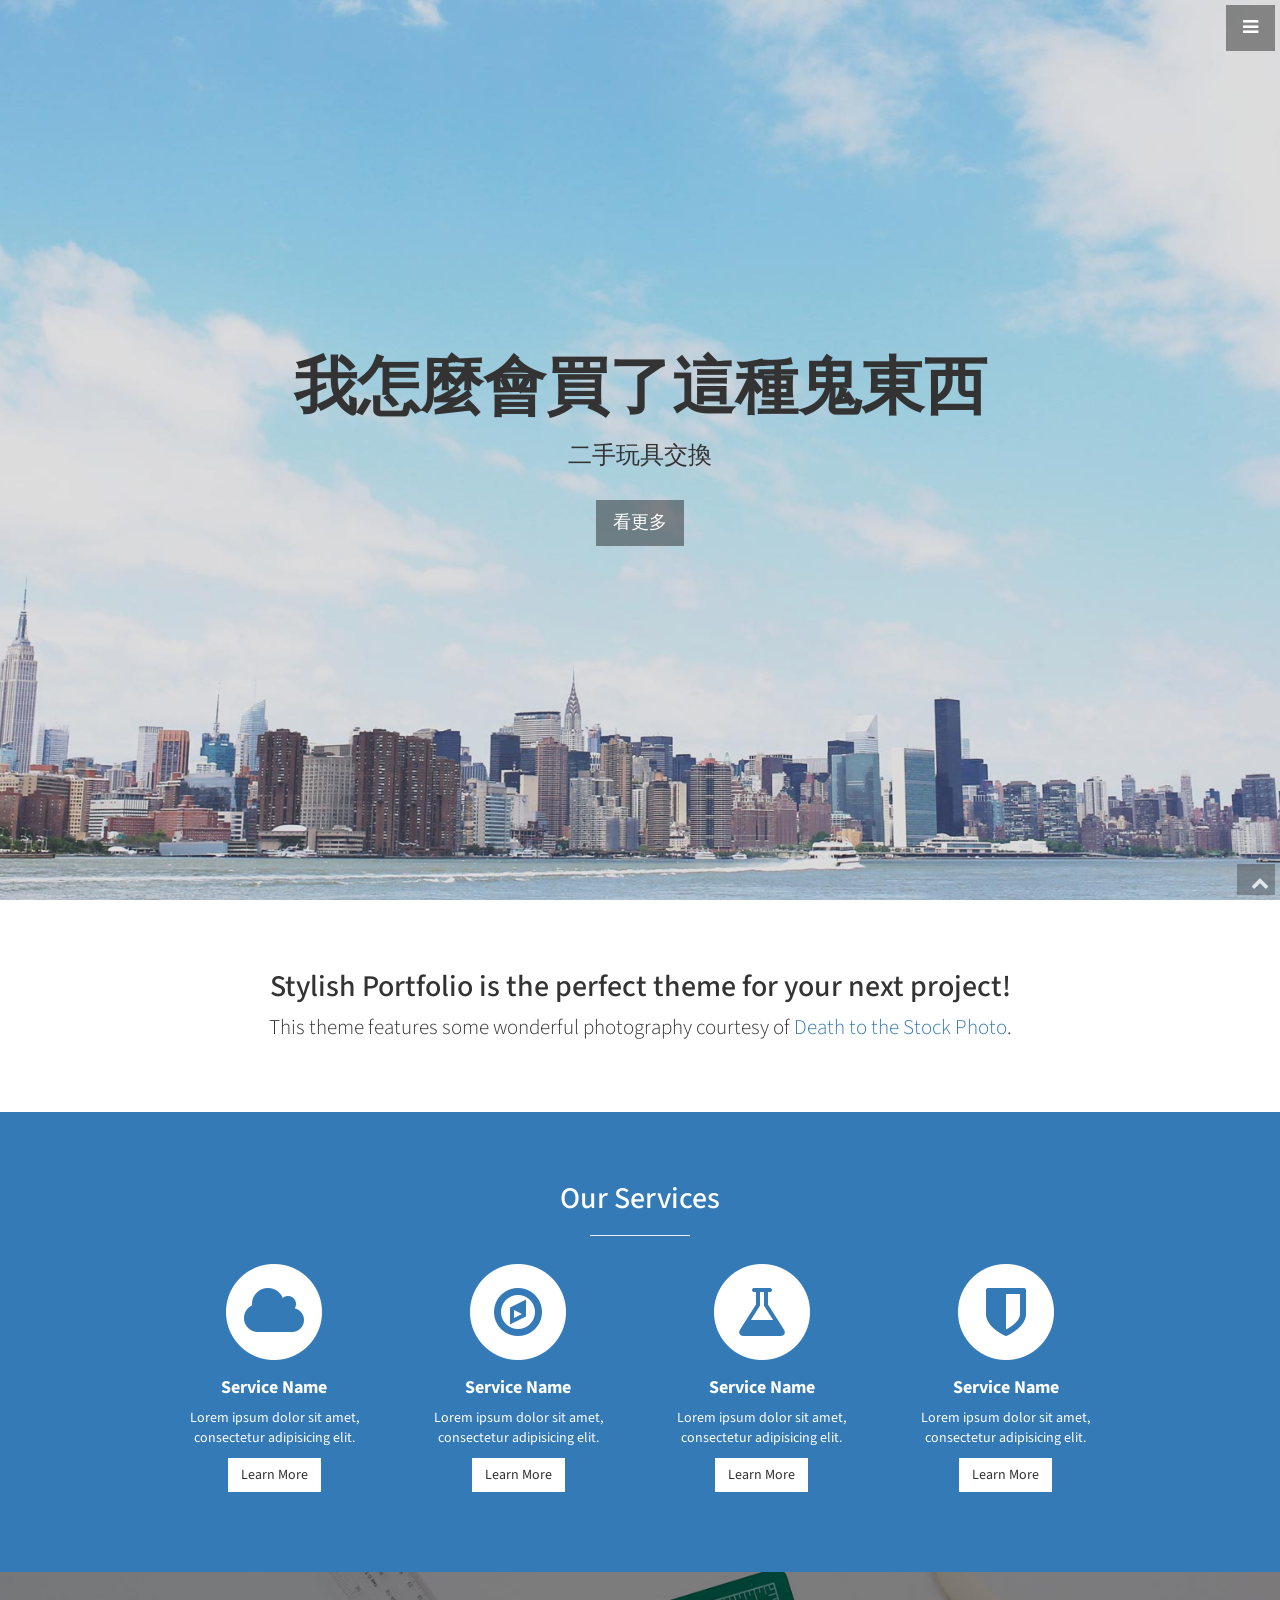
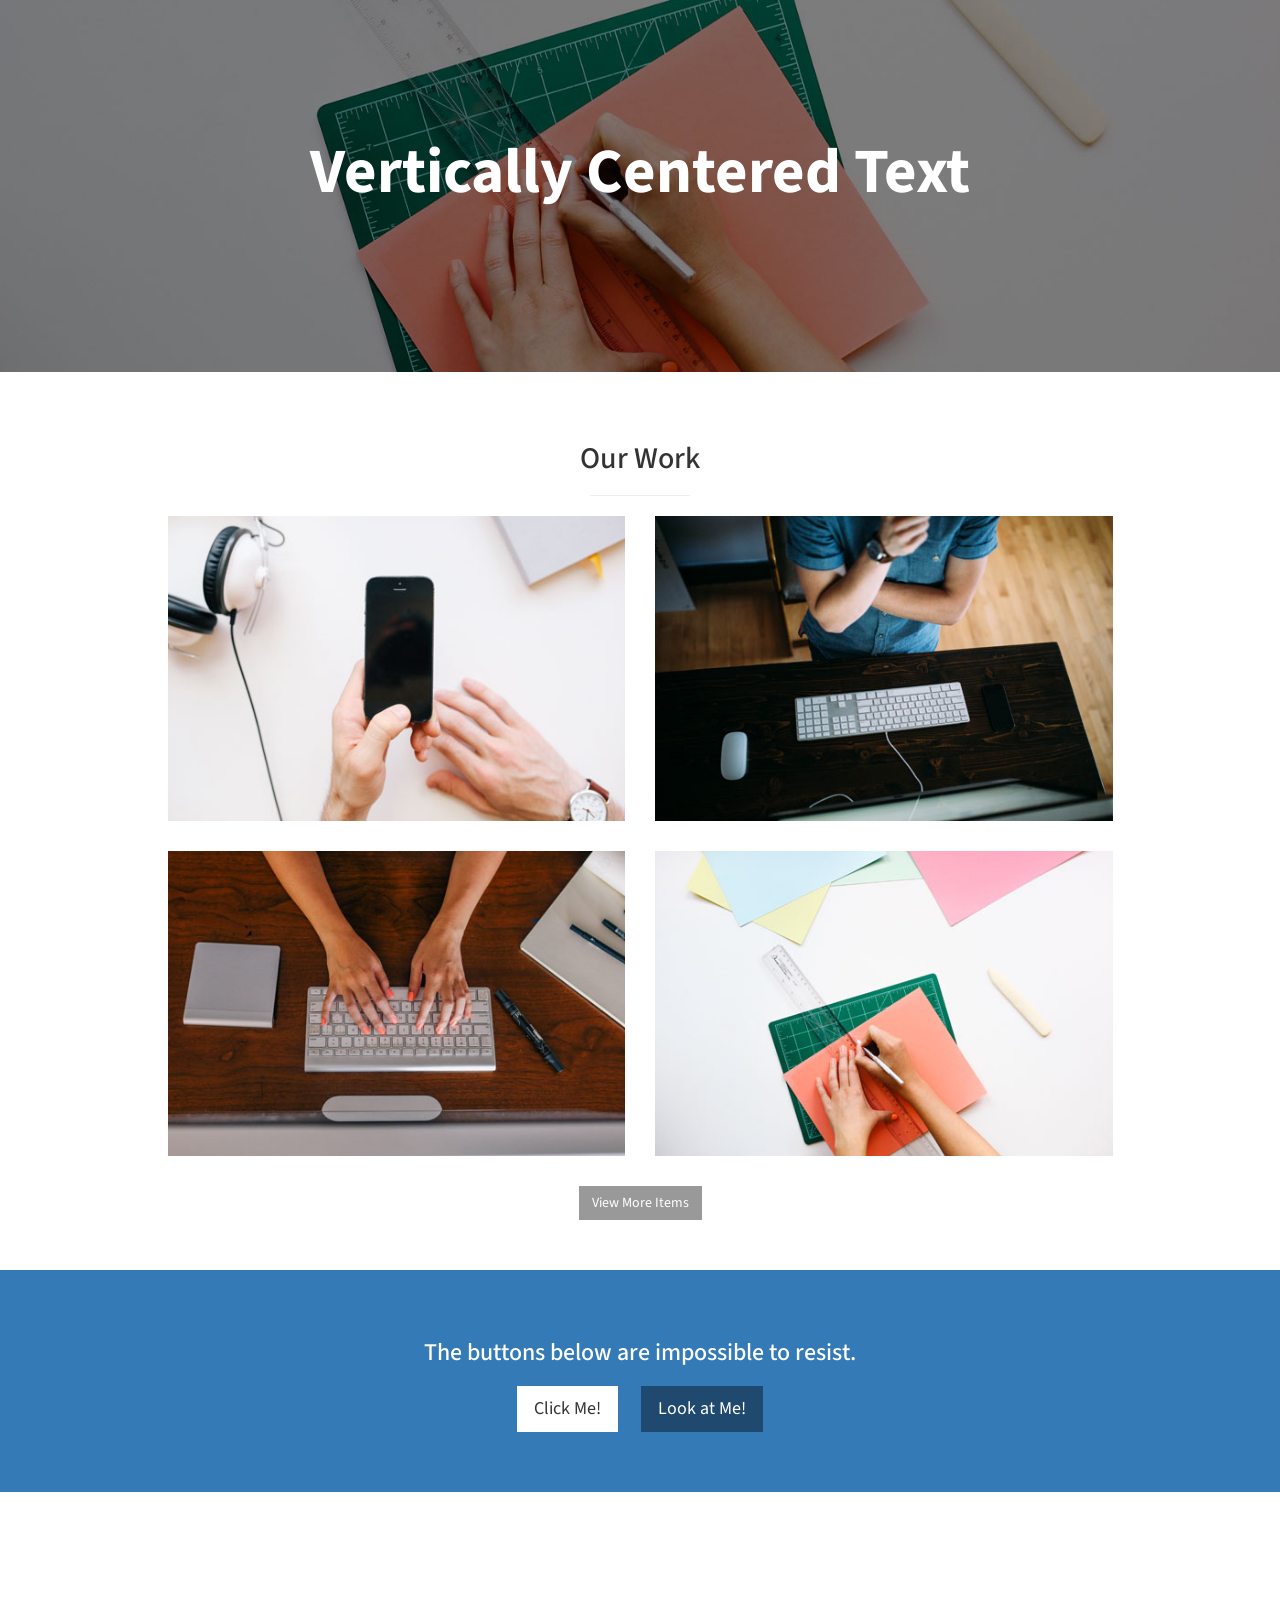
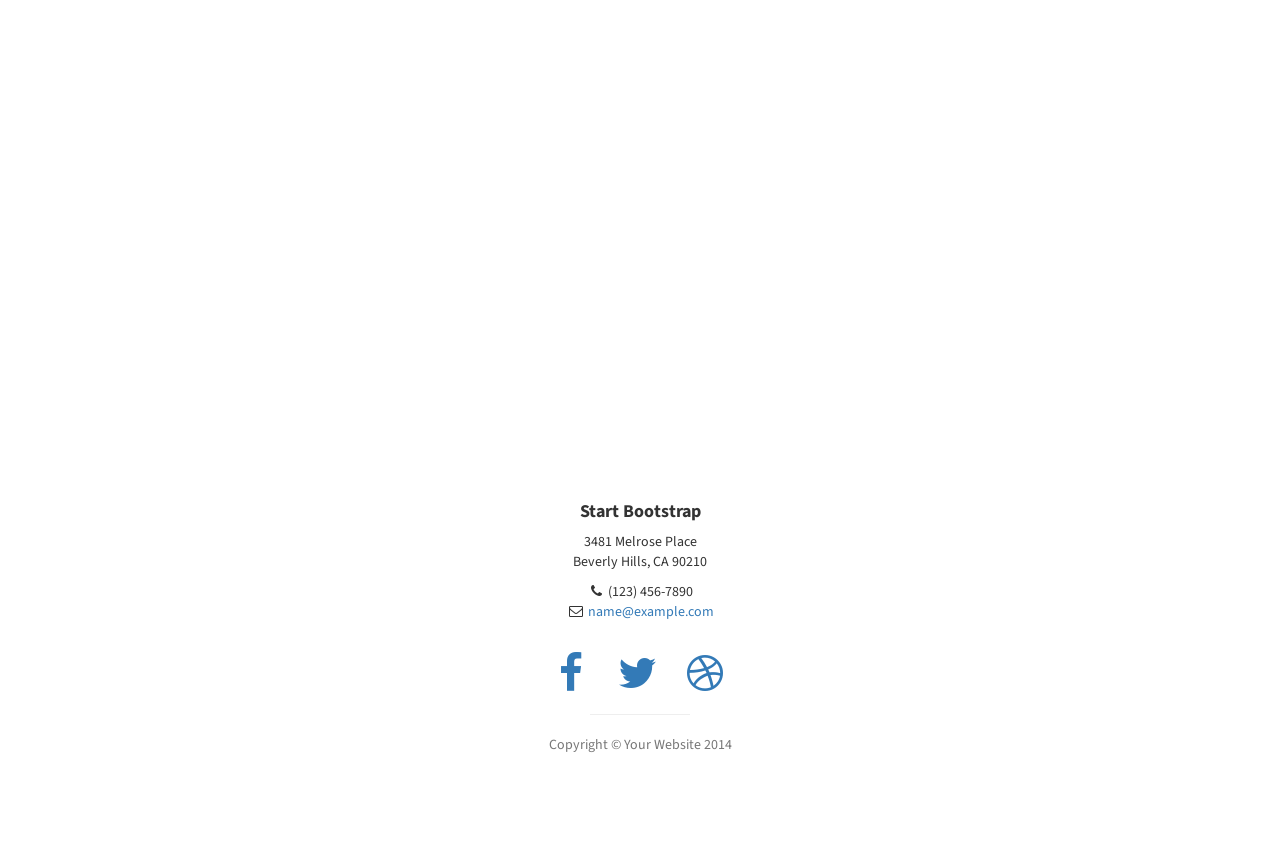
<file: index.html>
<!DOCTYPE html>
<html lang="en">

<head>

    <meta charset="utf-8">
    <meta http-equiv="X-UA-Compatible" content="IE=edge">
    <meta name="viewport" content="width=device-width, initial-scale=1">
    <meta name="description" content="">
    <meta name="author" content="">

    <title>我怎麼會買了這種鬼東西 - 二手玩具交換</title>

    <!-- Bootstrap Core CSS -->
    <link href="css/bootstrap.min.css" rel="stylesheet">

    <!-- Custom CSS -->
    <link href="css/stylish-portfolio.css" rel="stylesheet">

    <!-- Custom Fonts -->
    <link href="font-awesome/css/font-awesome.min.css" rel="stylesheet" type="text/css">
    <link href="https://fonts.googleapis.com/css?family=Source+Sans+Pro:300,400,700,300italic,400italic,700italic" rel="stylesheet" type="text/css">

    <!-- HTML5 Shim and Respond.js IE8 support of HTML5 elements and media queries -->
    <!-- WARNING: Respond.js doesn't work if you view the page via file:// -->
    <!--[if lt IE 9]>
        <script src="https://oss.maxcdn.com/libs/html5shiv/3.7.0/html5shiv.js"></script>
        <script src="https://oss.maxcdn.com/libs/respond.js/1.4.2/respond.min.js"></script>
    <![endif]-->

</head>

<body>

    <!-- Navigation -->
    <a id="menu-toggle" href="#" class="btn btn-dark btn-lg toggle"><i class="fa fa-bars"></i></a>
    <nav id="sidebar-wrapper">
        <ul class="sidebar-nav">
            <a id="menu-close" href="#" class="btn btn-light btn-lg pull-right toggle"><i class="fa fa-times"></i></a>
            <li class="sidebar-brand">
                <a href="#top" onclick=$("#menu-close").click();>我怎麼會買了這種鬼東西</a>
            </li>
            <li>
                <a href="#top" onclick=$("#menu-close").click();>首頁</a>
            </li>
            <li>
                <a href="#about" onclick=$("#menu-close").click();>關於</a>
            </li>
            <li>
                <a href="#services" onclick=$("#menu-close").click();>新活動</a>
            </li>
            <li>
                <a href="#portfolio" onclick=$("#menu-close").click();>活動記錄</a>
            </li>
            <li>
                <a href="#contact" onclick=$("#menu-close").click();>聯絡我們</a>
            </li>
        </ul>
    </nav>

    <!-- Header -->
    <header id="top" class="header">
        <div class="text-vertical-center">
            <h1>我怎麼會買了這種鬼東西</h1>
            <h3>二手玩具交換</h3>
            <br>
            <a href="#about" class="btn btn-dark btn-lg">看更多</a>
        </div>
    </header>

    <!-- About -->
    <section id="about" class="about">
        <div class="container">
            <div class="row">
                <div class="col-lg-12 text-center">
                    <h2>Stylish Portfolio is the perfect theme for your next project!</h2>
                    <p class="lead">This theme features some wonderful photography courtesy of <a target="_blank" href="http://join.deathtothestockphoto.com/">Death to the Stock Photo</a>.</p>
                </div>
            </div>
            <!-- /.row -->
        </div>
        <!-- /.container -->
    </section>

    <!-- Services -->
    <!-- The circle icons use Font Awesome's stacked icon classes. For more information, visit http://fontawesome.io/examples/ -->
    <section id="services" class="services bg-primary">
        <div class="container">
            <div class="row text-center">
                <div class="col-lg-10 col-lg-offset-1">
                    <h2>Our Services</h2>
                    <hr class="small">
                    <div class="row">
                        <div class="col-md-3 col-sm-6">
                            <div class="service-item">
                                <span class="fa-stack fa-4x">
                                <i class="fa fa-circle fa-stack-2x"></i>
                                <i class="fa fa-cloud fa-stack-1x text-primary"></i>
                            </span>
                                <h4>
                                    <strong>Service Name</strong>
                                </h4>
                                <p>Lorem ipsum dolor sit amet, consectetur adipisicing elit.</p>
                                <a href="#" class="btn btn-light">Learn More</a>
                            </div>
                        </div>
                        <div class="col-md-3 col-sm-6">
                            <div class="service-item">
                                <span class="fa-stack fa-4x">
                                <i class="fa fa-circle fa-stack-2x"></i>
                                <i class="fa fa-compass fa-stack-1x text-primary"></i>
                            </span>
                                <h4>
                                    <strong>Service Name</strong>
                                </h4>
                                <p>Lorem ipsum dolor sit amet, consectetur adipisicing elit.</p>
                                <a href="#" class="btn btn-light">Learn More</a>
                            </div>
                        </div>
                        <div class="col-md-3 col-sm-6">
                            <div class="service-item">
                                <span class="fa-stack fa-4x">
                                <i class="fa fa-circle fa-stack-2x"></i>
                                <i class="fa fa-flask fa-stack-1x text-primary"></i>
                            </span>
                                <h4>
                                    <strong>Service Name</strong>
                                </h4>
                                <p>Lorem ipsum dolor sit amet, consectetur adipisicing elit.</p>
                                <a href="#" class="btn btn-light">Learn More</a>
                            </div>
                        </div>
                        <div class="col-md-3 col-sm-6">
                            <div class="service-item">
                                <span class="fa-stack fa-4x">
                                <i class="fa fa-circle fa-stack-2x"></i>
                                <i class="fa fa-shield fa-stack-1x text-primary"></i>
                            </span>
                                <h4>
                                    <strong>Service Name</strong>
                                </h4>
                                <p>Lorem ipsum dolor sit amet, consectetur adipisicing elit.</p>
                                <a href="#" class="btn btn-light">Learn More</a>
                            </div>
                        </div>
                    </div>
                    <!-- /.row (nested) -->
                </div>
                <!-- /.col-lg-10 -->
            </div>
            <!-- /.row -->
        </div>
        <!-- /.container -->
    </section>

    <!-- Callout -->
    <aside class="callout">
        <div class="text-vertical-center">
            <h1>Vertically Centered Text</h1>
        </div>
    </aside>

    <!-- Portfolio -->
    <section id="portfolio" class="portfolio">
        <div class="container">
            <div class="row">
                <div class="col-lg-10 col-lg-offset-1 text-center">
                    <h2>Our Work</h2>
                    <hr class="small">
                    <div class="row">
                        <div class="col-md-6">
                            <div class="portfolio-item">
                                <a href="#">
                                    <img class="img-portfolio img-responsive" src="img/portfolio-1.jpg">
                                </a>
                            </div>
                        </div>
                        <div class="col-md-6">
                            <div class="portfolio-item">
                                <a href="#">
                                    <img class="img-portfolio img-responsive" src="img/portfolio-2.jpg">
                                </a>
                            </div>
                        </div>
                        <div class="col-md-6">
                            <div class="portfolio-item">
                                <a href="#">
                                    <img class="img-portfolio img-responsive" src="img/portfolio-3.jpg">
                                </a>
                            </div>
                        </div>
                        <div class="col-md-6">
                            <div class="portfolio-item">
                                <a href="#">
                                    <img class="img-portfolio img-responsive" src="img/portfolio-4.jpg">
                                </a>
                            </div>
                        </div>
                    </div>
                    <!-- /.row (nested) -->
                    <a href="#" class="btn btn-dark">View More Items</a>
                </div>
                <!-- /.col-lg-10 -->
            </div>
            <!-- /.row -->
        </div>
        <!-- /.container -->
    </section>

    <!-- Call to Action -->
    <aside class="call-to-action bg-primary">
        <div class="container">
            <div class="row">
                <div class="col-lg-12 text-center">
                    <h3>The buttons below are impossible to resist.</h3>
                    <a href="#" class="btn btn-lg btn-light">Click Me!</a>
                    <a href="#" class="btn btn-lg btn-dark">Look at Me!</a>
                </div>
            </div>
        </div>
    </aside>

    <!-- Map -->
    <section id="contact" class="map">
        <iframe width="100%" height="100%" frameborder="0" scrolling="no" marginheight="0" marginwidth="0" src="https://maps.google.com/maps?f=q&amp;source=s_q&amp;hl=en&amp;geocode=&amp;q=Twitter,+Inc.,+Market+Street,+San+Francisco,+CA&amp;aq=0&amp;oq=twitter&amp;sll=28.659344,-81.187888&amp;sspn=0.128789,0.264187&amp;ie=UTF8&amp;hq=Twitter,+Inc.,+Market+Street,+San+Francisco,+CA&amp;t=m&amp;z=15&amp;iwloc=A&amp;output=embed"></iframe>
        <br />
        <small>
            <a href="https://maps.google.com/maps?f=q&amp;source=embed&amp;hl=en&amp;geocode=&amp;q=Twitter,+Inc.,+Market+Street,+San+Francisco,+CA&amp;aq=0&amp;oq=twitter&amp;sll=28.659344,-81.187888&amp;sspn=0.128789,0.264187&amp;ie=UTF8&amp;hq=Twitter,+Inc.,+Market+Street,+San+Francisco,+CA&amp;t=m&amp;z=15&amp;iwloc=A"></a>
        </small>
    </section>

    <!-- Footer -->
    <footer>
        <div class="container">
            <div class="row">
                <div class="col-lg-10 col-lg-offset-1 text-center">
                    <h4><strong>Start Bootstrap</strong>
                    </h4>
                    <p>3481 Melrose Place
                        <br>Beverly Hills, CA 90210</p>
                    <ul class="list-unstyled">
                        <li><i class="fa fa-phone fa-fw"></i> (123) 456-7890</li>
                        <li><i class="fa fa-envelope-o fa-fw"></i> <a href="mailto:name@example.com">name@example.com</a>
                        </li>
                    </ul>
                    <br>
                    <ul class="list-inline">
                        <li>
                            <a href="#"><i class="fa fa-facebook fa-fw fa-3x"></i></a>
                        </li>
                        <li>
                            <a href="#"><i class="fa fa-twitter fa-fw fa-3x"></i></a>
                        </li>
                        <li>
                            <a href="#"><i class="fa fa-dribbble fa-fw fa-3x"></i></a>
                        </li>
                    </ul>
                    <hr class="small">
                    <p class="text-muted">Copyright &copy; Your Website 2014</p>
                </div>
            </div>
        </div>
        <a id="to-top" href="#top" class="btn btn-dark btn-lg"><i class="fa fa-chevron-up fa-fw fa-1x"></i></a>
    </footer>

    <!-- jQuery -->
    <script src="js/jquery.js"></script>

    <!-- Bootstrap Core JavaScript -->
    <script src="js/bootstrap.min.js"></script>

    <!-- Custom Theme JavaScript -->
    <script>
    // Closes the sidebar menu
    $("#menu-close").click(function(e) {
        e.preventDefault();
        $("#sidebar-wrapper").toggleClass("active");
    });
    // Opens the sidebar menu
    $("#menu-toggle").click(function(e) {
        e.preventDefault();
        $("#sidebar-wrapper").toggleClass("active");
    });
    // Scrolls to the selected menu item on the page
    $(function() {
        $('a[href*=#]:not([href=#],[data-toggle],[data-target],[data-slide])').click(function() {
            if (location.pathname.replace(/^\//, '') == this.pathname.replace(/^\//, '') || location.hostname == this.hostname) {
                var target = $(this.hash);
                target = target.length ? target : $('[name=' + this.hash.slice(1) + ']');
                if (target.length) {
                    $('html,body').animate({
                        scrollTop: target.offset().top
                    }, 1000);
                    return false;
                }
            }
        });
    });
    //#to-top button appears after scrolling
    var fixed = false;
    $(document).scroll(function() {
        if ($(this).scrollTop() > 250) {
            if (!fixed) {
                fixed = true;
                // $('#to-top').css({position:'fixed', display:'block'});
                $('#to-top').show("slow", function() {
                    $('#to-top').css({
                        position: 'fixed',
                        display: 'block'
                    });
                });
            }
        } else {
            if (fixed) {
                fixed = false;
                $('#to-top').hide("slow", function() {
                    $('#to-top').css({
                        display: 'none'
                    });
                });
            }
        }
    });
    // Disable Google Maps scrolling
    // See http://stackoverflow.com/a/25904582/1607849
    // Disable scroll zooming and bind back the click event
    var onMapMouseleaveHandler = function(event) {
        var that = $(this);
        that.on('click', onMapClickHandler);
        that.off('mouseleave', onMapMouseleaveHandler);
        that.find('iframe').css("pointer-events", "none");
    }
    var onMapClickHandler = function(event) {
            var that = $(this);
            // Disable the click handler until the user leaves the map area
            that.off('click', onMapClickHandler);
            // Enable scrolling zoom
            that.find('iframe').css("pointer-events", "auto");
            // Handle the mouse leave event
            that.on('mouseleave', onMapMouseleaveHandler);
        }
        // Enable map zooming with mouse scroll when the user clicks the map
    $('.map').on('click', onMapClickHandler);
    </script>

</body>

</html>
</file>
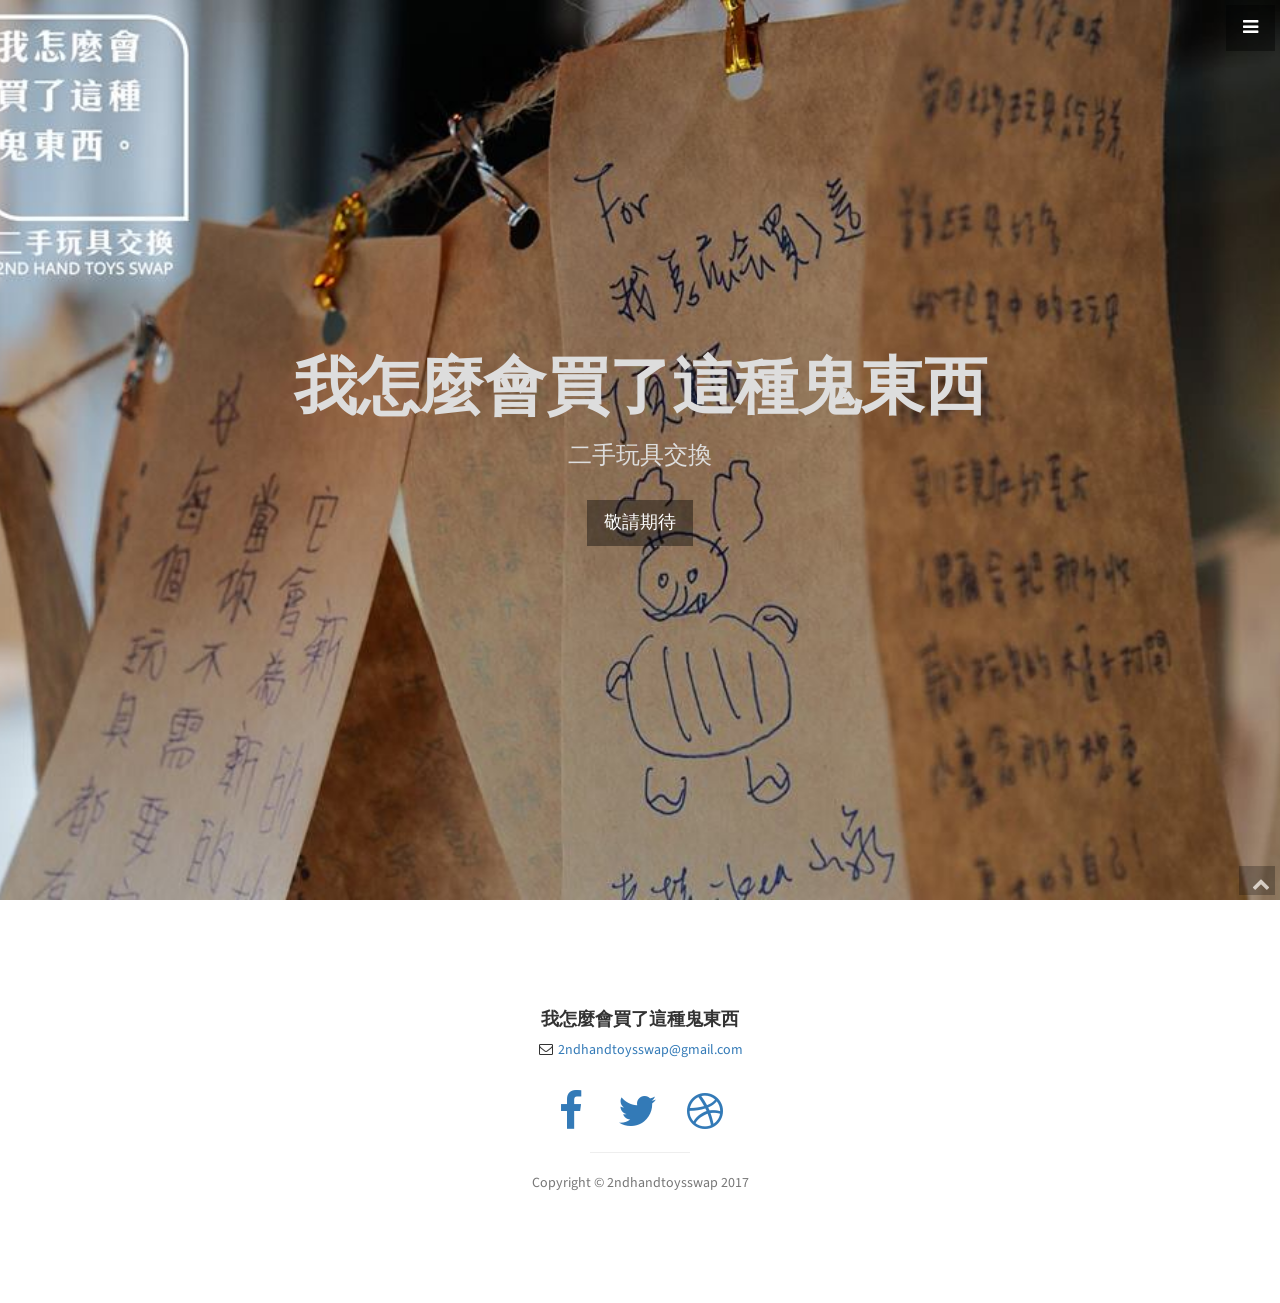
<file: docs/index.html>
<!DOCTYPE html>
<html lang="en">

<head>

    <meta charset="utf-8">
    <meta http-equiv="X-UA-Compatible" content="IE=edge">
    <meta name="viewport" content="width=device-width, initial-scale=1">
    <meta name="description" content="">
    <meta name="author" content="">

    <title>我怎麼會買了這種鬼東西 - 二手玩具交換</title>

    <!-- Bootstrap Core CSS -->
    <link href="css/bootstrap.min.css" rel="stylesheet">

    <!-- Custom CSS -->
    <link href="css/stylish-portfolio.css" rel="stylesheet">

    <!-- Custom Fonts -->
    <link href="font-awesome/css/font-awesome.min.css" rel="stylesheet" type="text/css">
    <link href="https://fonts.googleapis.com/css?family=Source+Sans+Pro:300,400,700,300italic,400italic,700italic" rel="stylesheet" type="text/css">

    <!-- HTML5 Shim and Respond.js IE8 support of HTML5 elements and media queries -->
    <!-- WARNING: Respond.js doesn't work if you view the page via file:// -->
    <!--[if lt IE 9]>
        <script src="https://oss.maxcdn.com/libs/html5shiv/3.7.0/html5shiv.js"></script>
        <script src="https://oss.maxcdn.com/libs/respond.js/1.4.2/respond.min.js"></script>
    <![endif]-->

</head>

<body>

    <!-- Navigation -->
    <a id="menu-toggle" href="#" class="btn btn-dark btn-lg toggle"><i class="fa fa-bars"></i></a>
    <nav id="sidebar-wrapper">
        <ul class="sidebar-nav">
            <a id="menu-close" href="#" class="btn btn-light btn-lg pull-right toggle"><i class="fa fa-times"></i></a>
            <li class="sidebar-brand">
                <a href="#top" onclick=$("#menu-close").click();>2ndhandtoysswap</a>
            </li>
            <li>
                <a href="#top" onclick=$("#menu-close").click();>首頁</a>
            </li>
            <li>
                <a href="#about" onclick=$("#menu-close").click();>關於</a>
            </li>
            <li>
                <a href="#services" onclick=$("#menu-close").click();>新活動</a>
            </li>
            <li>
                <a href="#portfolio" onclick=$("#menu-close").click();>活動記錄</a>
            </li>
            <li>
                <a href="#contact" onclick=$("#menu-close").click();>聯絡我們</a>
            </li>
        </ul>
    </nav>

    <!-- Header -->
    <header id="top" class="header">
        <div class="text-vertical-center">
            <h1>我怎麼會買了這種鬼東西</h1>
            <h3>二手玩具交換</h3>
            <br>
            <a href="#about" class="btn btn-dark btn-lg">敬請期待</a>
        </div>
    </header>

    <!-- About -->
    

    <!-- Footer -->
    <footer>
        <div class="container">
            <div class="row">
                <div class="col-lg-10 col-lg-offset-1 text-center">
                    <h4><strong>我怎麼會買了這種鬼東西</strong>
                    </h4>
                    <!-- <p>3481 Melrose Place
                        <br>Beverly Hills, CA 90210</p> -->
                    <ul class="list-unstyled">
                        <!-- <li><i class="fa fa-phone fa-fw"></i> (123) 456-7890</li> -->
                        <li><i class="fa fa-envelope-o fa-fw"></i> <a href="mailto:name@example.com">2ndhandtoysswap@gmail.com</a>
                        </li>
                    </ul>
                    <br>
                    <ul class="list-inline">
                        <li>
                            <a href="#"><i class="fa fa-facebook fa-fw fa-3x"></i></a>
                        </li>
                        <li>
                            <a href="#"><i class="fa fa-twitter fa-fw fa-3x"></i></a>
                        </li>
                        <li>
                            <a href="#"><i class="fa fa-dribbble fa-fw fa-3x"></i></a>
                        </li>
                    </ul>
                    <hr class="small">
                    <p class="text-muted">Copyright &copy; 2ndhandtoysswap 2017</p>
                </div>
            </div>
        </div>
        <a id="to-top" href="#top" class="btn btn-dark btn-lg"><i class="fa fa-chevron-up fa-fw fa-1x"></i></a>
    </footer>

    <!-- jQuery -->
    <script src="js/jquery.js"></script>

    <!-- Bootstrap Core JavaScript -->
    <script src="js/bootstrap.min.js"></script>

    <!-- Custom Theme JavaScript -->
    <script>
    // Closes the sidebar menu
    $("#menu-close").click(function(e) {
        e.preventDefault();
        $("#sidebar-wrapper").toggleClass("active");
    });
    // Opens the sidebar menu
    $("#menu-toggle").click(function(e) {
        e.preventDefault();
        $("#sidebar-wrapper").toggleClass("active");
    });
    // Scrolls to the selected menu item on the page
    $(function() {
        $('a[href*=#]:not([href=#],[data-toggle],[data-target],[data-slide])').click(function() {
            if (location.pathname.replace(/^\//, '') == this.pathname.replace(/^\//, '') || location.hostname == this.hostname) {
                var target = $(this.hash);
                target = target.length ? target : $('[name=' + this.hash.slice(1) + ']');
                if (target.length) {
                    $('html,body').animate({
                        scrollTop: target.offset().top
                    }, 1000);
                    return false;
                }
            }
        });
    });
    //#to-top button appears after scrolling
    var fixed = false;
    $(document).scroll(function() {
        if ($(this).scrollTop() > 250) {
            if (!fixed) {
                fixed = true;
                // $('#to-top').css({position:'fixed', display:'block'});
                $('#to-top').show("slow", function() {
                    $('#to-top').css({
                        position: 'fixed',
                        display: 'block'
                    });
                });
            }
        } else {
            if (fixed) {
                fixed = false;
                $('#to-top').hide("slow", function() {
                    $('#to-top').css({
                        display: 'none'
                    });
                });
            }
        }
    });
    // Disable Google Maps scrolling
    // See http://stackoverflow.com/a/25904582/1607849
    // Disable scroll zooming and bind back the click event
    var onMapMouseleaveHandler = function(event) {
        var that = $(this);
        that.on('click', onMapClickHandler);
        that.off('mouseleave', onMapMouseleaveHandler);
        that.find('iframe').css("pointer-events", "none");
    }
    var onMapClickHandler = function(event) {
            var that = $(this);
            // Disable the click handler until the user leaves the map area
            that.off('click', onMapClickHandler);
            // Enable scrolling zoom
            that.find('iframe').css("pointer-events", "auto");
            // Handle the mouse leave event
            that.on('mouseleave', onMapMouseleaveHandler);
        }
        // Enable map zooming with mouse scroll when the user clicks the map
    $('.map').on('click', onMapClickHandler);
    </script>

</body>

</html>
</file>
<file: css/stylish-portfolio.css>
/*!
 * Start Bootstrap - Stylish Portfolio (http://startbootstrap.com/)
 * Copyright 2013-2016 Start Bootstrap
 * Licensed under MIT (https://github.com/BlackrockDigital/startbootstrap/blob/gh-pages/LICENSE)
 */

/* Global Styles */

html,
body {
    width: 100%;
    height: 100%;
}

body {
    font-family: "Source Sans Pro","Helvetica Neue",Helvetica,Arial,sans-serif;
}

.text-vertical-center {
    display: table-cell;
    text-align: center;
    vertical-align: middle;
}

.text-vertical-center h1 {
    margin: 0;
    padding: 0;
    font-size: 4.5em;
    font-weight: 700;
}

/* Custom Button Styles */

.btn-dark {
    border-radius: 0;
    color: #fff;
    background-color: rgba(0,0,0,0.4);
}

.btn-dark:hover,
.btn-dark:focus,
.btn-dark:active {
    color: #fff;
    background-color: rgba(0,0,0,0.7);
}

.btn-light {
    border-radius: 0;
    color: #333;
    background-color: rgb(255,255,255);
}

.btn-light:hover,
.btn-light:focus,
.btn-light:active {
    color: #333;
    background-color: rgba(255,255,255,0.8);
}

/* Custom Horizontal Rule */

hr.small {
    max-width: 100px;
}

/* Side Menu */

#sidebar-wrapper {
    z-index: 1000;
    position: fixed;
    right: 0;
    width: 250px;
    height: 100%;
    transform: translateX(250px);
    overflow-y: auto;
    background: #222;
    -webkit-transition: all 0.4s ease 0s;
    -moz-transition: all 0.4s ease 0s;
    -ms-transition: all 0.4s ease 0s;
    -o-transition: all 0.4s ease 0s;
    transition: all 0.4s ease 0s;
}

.sidebar-nav {
    position: absolute;
    top: 0;
    width: 250px;
    margin: 0;
    padding: 0;
    list-style: none;
}

.sidebar-nav li {
    text-indent: 20px;
    line-height: 40px;
}

.sidebar-nav li a {
    display: block;
    text-decoration: none;
    color: #999;
}

.sidebar-nav li a:hover {
    text-decoration: none;
    color: #fff;
    background: rgba(255,255,255,0.2);
}

.sidebar-nav li a:active,
.sidebar-nav li a:focus {
    text-decoration: none;
}

.sidebar-nav > .sidebar-brand {
    height: 55px;
    font-size: 18px;
    line-height: 55px;
}

.sidebar-nav > .sidebar-brand a {
    color: #999;
}

.sidebar-nav > .sidebar-brand a:hover {
    color: #fff;
    background: none;
}

#menu-toggle {
    z-index: 1;
    position: fixed;
    top: 0;
    right: 0;
}

#sidebar-wrapper.active {
    right: 250px;
    width: 250px;
    -webkit-transition: all 0.4s ease 0s;
    -moz-transition: all 0.4s ease 0s;
    -ms-transition: all 0.4s ease 0s;
    -o-transition: all 0.4s ease 0s;
    transition: all 0.4s ease 0s;
}

.toggle {
    margin: 5px 5px 0 0;
}

/* Header */

.header {
    display: table;
    position: relative;
    width: 100%;
    height: 100%;
    background: url(../img/bg.jpg) no-repeat center center scroll;
    -webkit-background-size: cover;
    -moz-background-size: cover;
    background-size: cover;
    -o-background-size: cover;
}

/* About */

.about {
    padding: 50px 0;
}

/* Services */

.services {
    padding: 50px 0;
}

.service-item {
    margin-bottom: 30px;
}

/* Callout */

.callout {
    display: table;
    width: 100%;
    height: 400px;
    color: #fff;
    background: url(../img/callout.jpg) no-repeat center center scroll;
    -webkit-background-size: cover;
    -moz-background-size: cover;
    background-size: cover;
    -o-background-size: cover;
}

/* Portfolio */

.portfolio {
    padding: 50px 0;
}

.portfolio-item {
    margin-bottom: 30px;
}

.img-portfolio {
    margin: 0 auto;
}

.img-portfolio:hover {
    opacity: 0.8;
}

/* Call to Action */

.call-to-action {
    padding: 50px 0;
}

.call-to-action .btn {
    margin: 10px;
}

/* Map */

.map {
    height: 500px;
}

@media(max-width:768px) {
    .map {
        height: 75%;
    }
}

.map iframe {
    pointer-events: none;
}

/* Footer */

footer {
    padding: 100px 0;
}

#to-top {
  display: none;
  position: fixed;
  bottom: 5px;
  right: 5px;
}
</file>
<file: docs/css/stylish-portfolio.css>
/*!
 * Start Bootstrap - Stylish Portfolio (http://startbootstrap.com/)
 * Copyright 2013-2016 Start Bootstrap
 * Licensed under MIT (https://github.com/BlackrockDigital/startbootstrap/blob/gh-pages/LICENSE)
 */

/* Global Styles */

html,
body {
    width: 100%;
    height: 100%;
}

body {
    font-family: "Source Sans Pro","Helvetica Neue",Helvetica,Arial,sans-serif;
}

.text-vertical-center {
    display: table-cell;
    text-align: center;
    vertical-align: middle;
}

.text-vertical-center h1 {
    margin: 0;
    padding: 0;
    font-size: 4.5em;
    font-weight: 700;
}

/* Custom Button Styles */

.btn-dark {
    border-radius: 0;
    color: #fff;
    background-color: rgba(0,0,0,0.4);
}

.btn-dark:hover,
.btn-dark:focus,
.btn-dark:active {
    color: #fff;
    background-color: rgba(0,0,0,0.7);
}

.btn-light {
    border-radius: 0;
    color: #333;
    background-color: rgb(255,255,255);
}

.btn-light:hover,
.btn-light:focus,
.btn-light:active {
    color: #333;
    background-color: rgba(255,255,255,0.8);
}

/* Custom Horizontal Rule */

hr.small {
    max-width: 100px;
}

/* Side Menu */

#sidebar-wrapper {
    z-index: 1000;
    position: fixed;
    right: 0;
    width: 250px;
    height: 100%;
    transform: translateX(250px);
    overflow-y: auto;
    background: #222;
    -webkit-transition: all 0.4s ease 0s;
    -moz-transition: all 0.4s ease 0s;
    -ms-transition: all 0.4s ease 0s;
    -o-transition: all 0.4s ease 0s;
    transition: all 0.4s ease 0s;
}

.sidebar-nav {
    position: absolute;
    top: 0;
    width: 250px;
    margin: 0;
    padding: 0;
    list-style: none;
}

.sidebar-nav li {
    text-indent: 20px;
    line-height: 40px;
}

.sidebar-nav li a {
    display: block;
    text-decoration: none;
    color: #999;
}

.sidebar-nav li a:hover {
    text-decoration: none;
    color: #fff;
    background: rgba(255,255,255,0.2);
}

.sidebar-nav li a:active,
.sidebar-nav li a:focus {
    text-decoration: none;
}

.sidebar-nav > .sidebar-brand {
    height: 55px;
    font-size: 18px;
    line-height: 55px;
}

.sidebar-nav > .sidebar-brand a {
    color: #999;
}

.sidebar-nav > .sidebar-brand a:hover {
    color: #fff;
    background: none;
}

#menu-toggle {
    z-index: 1;
    position: fixed;
    top: 0;
    right: 0;
}

#sidebar-wrapper.active {
    right: 250px;
    width: 250px;
    -webkit-transition: all 0.4s ease 0s;
    -moz-transition: all 0.4s ease 0s;
    -ms-transition: all 0.4s ease 0s;
    -o-transition: all 0.4s ease 0s;
    transition: all 0.4s ease 0s;
}

.toggle {
    margin: 5px 5px 0 0;
}

/* Header */

.header {
    display: table;
    position: relative;
    width: 100%;
    height: 100%;
    color: #ddd;
    background: url(../img/topbanner.jpg) no-repeat top center scroll;
    -webkit-background-size: cover;
    -moz-background-size: cover;
    background-size: cover;
    -o-background-size: cover;
}

/* About */

.about {
    padding: 50px 0;
}

/* Services */

.services {
    padding: 50px 0;
}

.service-item {
    margin-bottom: 30px;
}

/* Callout */

.callout {
    display: table;
    width: 100%;
    height: 400px;
    color: #fff;
    background: url(../img/callout.jpg) no-repeat center center scroll;
    -webkit-background-size: cover;
    -moz-background-size: cover;
    background-size: cover;
    -o-background-size: cover;
}

/* Portfolio */

.portfolio {
    padding: 50px 0;
}

.portfolio-item {
    margin-bottom: 30px;
}

.img-portfolio {
    margin: 0 auto;
}

.img-portfolio:hover {
    opacity: 0.8;
}

/* Call to Action */

.call-to-action {
    padding: 50px 0;
}

.call-to-action .btn {
    margin: 10px;
}

/* Map */

.map {
    height: 500px;
}

@media(max-width:768px) {
    .map {
        height: 75%;
    }
}

.map iframe {
    pointer-events: none;
}

/* Footer */

footer {
    padding: 100px 0;
}

#to-top {
  display: none;
  position: fixed;
  bottom: 5px;
  right: 5px;
}
</file>
